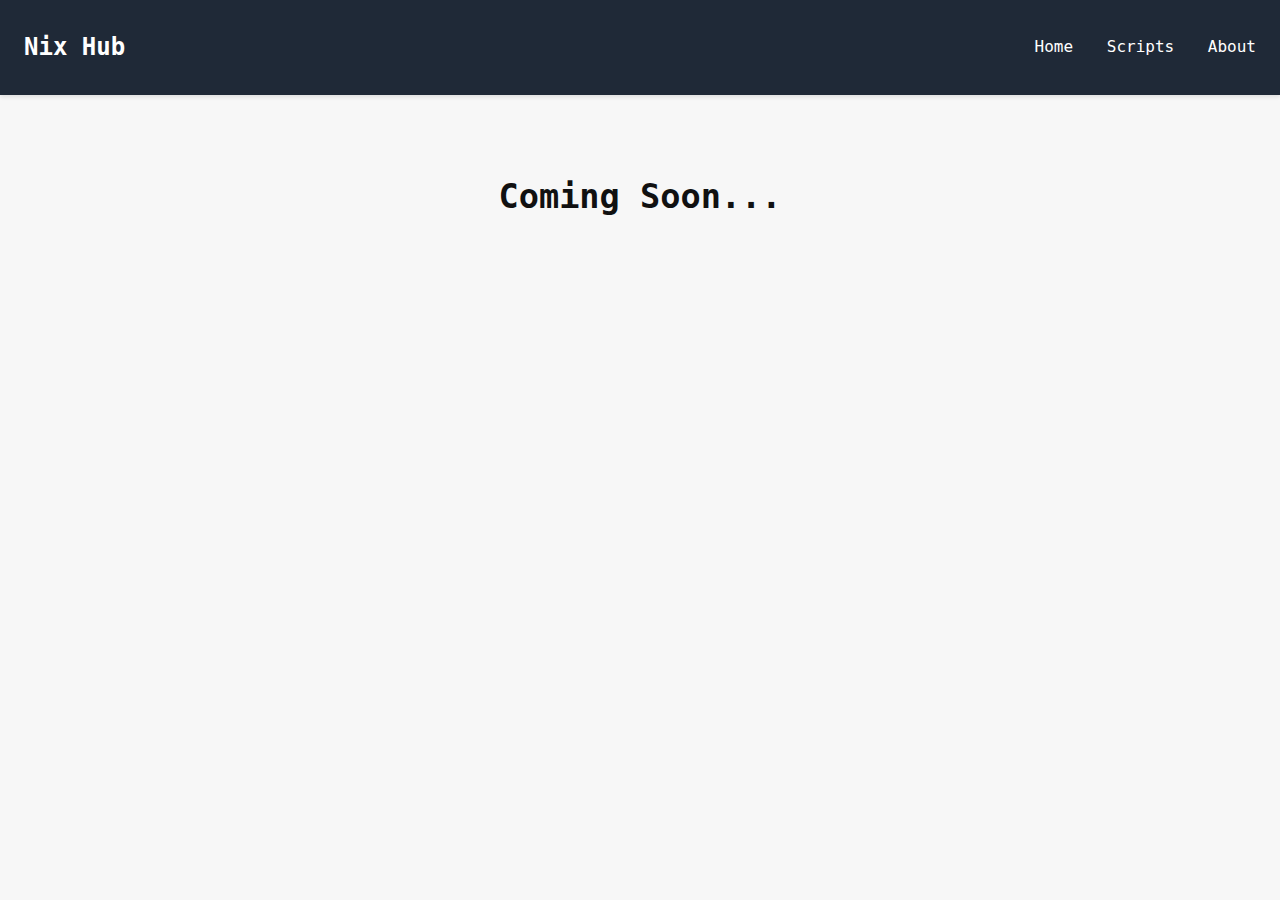
<file: about.html>
<!DOCTYPE html>
<html lang="en">

<head>
  <meta charset="UTF-8" />
  <title></title>
  <link rel="stylesheet" href="styles.css" />
</head>

<body>
  <div id="navbar"></div>

  <section class="page-section center-message">
    <h2>Coming Soon...</h2>
  </section>

  <script src="navbar.js"></script>
</body>

</html>
</file>
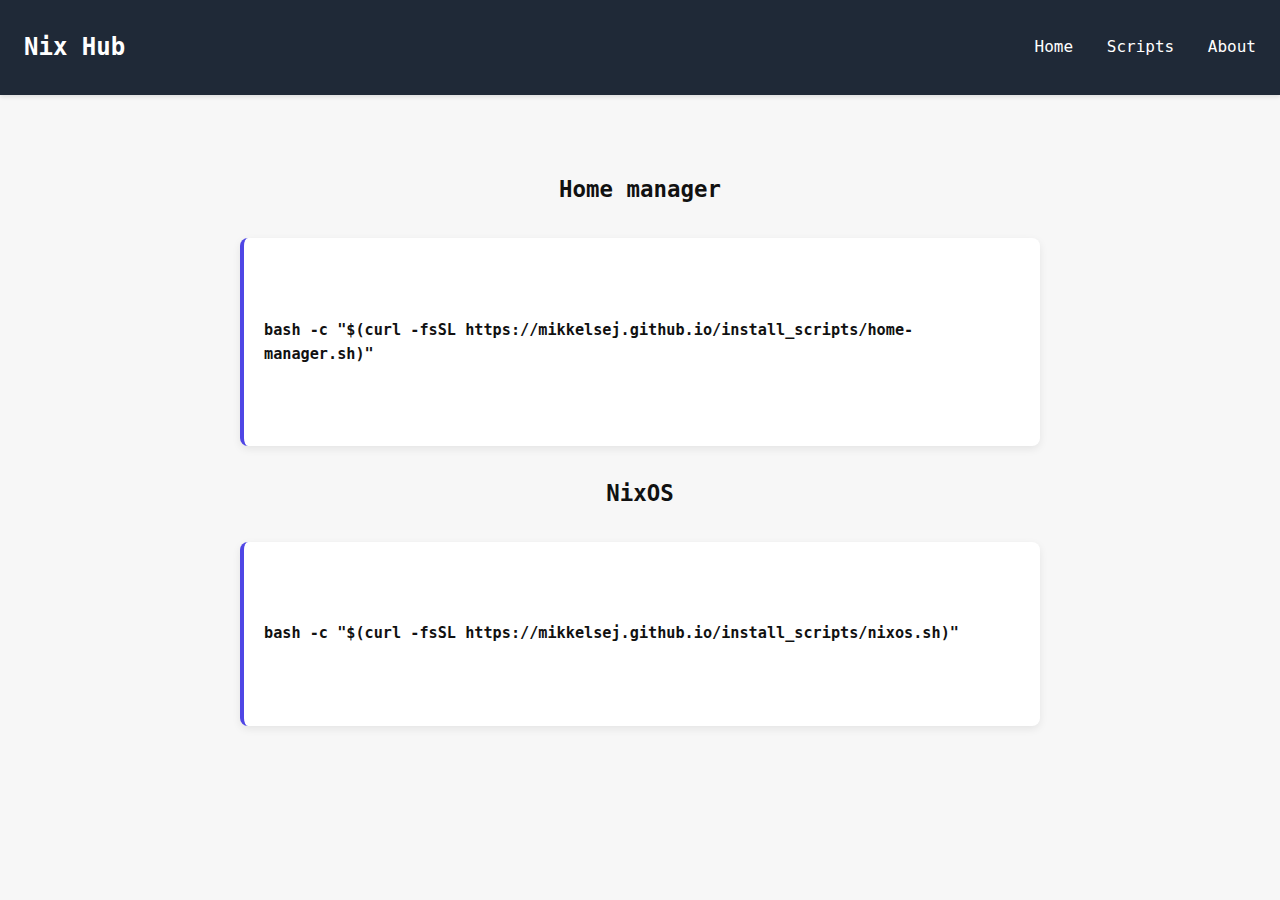
<file: scripts.html>
<!DOCTYPE html>
<html lang="en">

<head>
  <meta charset="UTF-8" />
  <title>Scripts</title>
  <link rel="stylesheet" href="styles.css" />
  <script src="navbar.js"></script>
</head>

<body>
  <div id="navbar"></div>

  <section class="page-section center-message">
    <h4>Home manager</h4>
    <section class="script-box ">
      <p>bash -c "$(curl -fsSL https://mikkelsej.github.io/install_scripts/home-manager.sh)"</p>
    </section>
    <h4>NixOS</h4>
    <section class="script-box ">
      <p>bash -c "$(curl -fsSL https://mikkelsej.github.io/install_scripts/nixos.sh)"</p>
    </section>
  </section>




</body>

</html>
</file>
<file: styles.css>
/* === Base Styles === */
body {
  margin: 0;
  font-family: 'JetBrains Mono', monospace;
  background-color: #f7f7f7;
  color: #111;
  line-height: 1.6;
}

/* === Navbar === */
.navbar {
  display: flex;
  justify-content: space-between;
  align-items: center;
  background-color: #1f2937;
  color: white;
  padding: 12px 24px;
  box-shadow: 0 2px 4px rgba(0, 0, 0, 0.1);
}

.logo {
  font-size: 1.5rem;
  font-weight: 700;
}

.menu a {
  color: white;
  text-decoration: none;
  margin-left: 24px;
  font-size: 1rem;
  transition: text-decoration 0.2s ease;
}

.menu a:hover {
  text-decoration: underline;
}

/* === Page Layout === */
.page-section {
  padding: 48px 20px;
  max-width: 800px;
  margin: 0 auto;
}

/* === Section Heading === */
.center-message {
  text-align: center;
  color: #111;
  font-size: 1.4rem;
  margin-bottom: 32px;
  font-weight: 600;
}

/* === Script Display Box === */
.script-box {
  background-color: #ffffff;
  padding: 16px 20px;
  border-radius: 8px;
  margin-bottom: 24px;
  box-shadow: 0 3px 8px rgba(0, 0, 0, 0.08);
  font-size: 0.95rem;
  white-space: pre-wrap;
  word-break: break-word;
  user-select: all;
  text-align: left;
  border-left: 4px solid #4f46e5;
  /* Subtle accent */
  transition: background-color 0.2s ease;
}

.script-box:hover {
  background-color: #f0f0f0;
  cursor: pointer;
}
</file>
